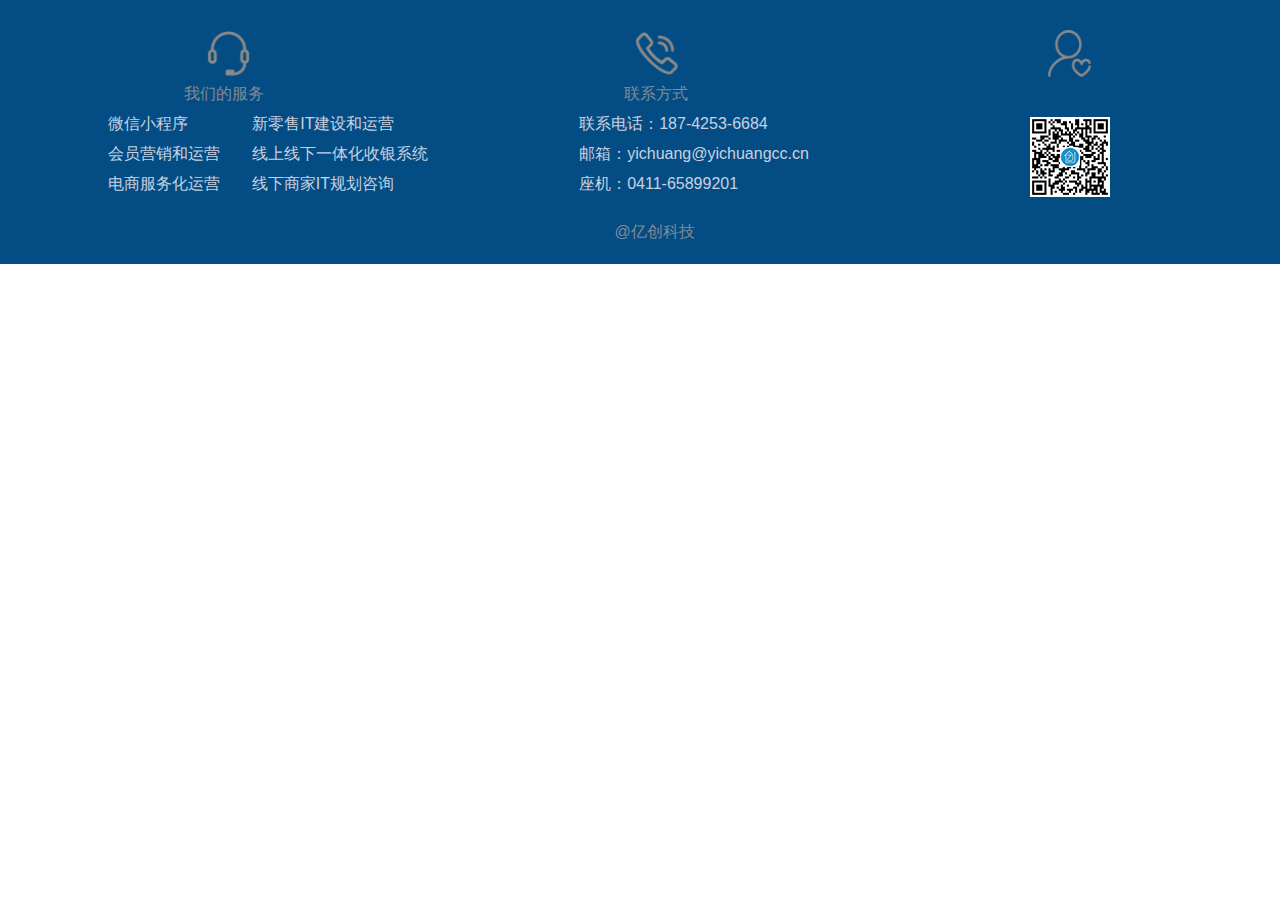
<file: footer.html>
<!DOCTYPE html>
<html lang="en">
<head>
    <meta charset="UTF-8">
    <title>Title</title>
    <link rel="stylesheet" type="text/css" href="Application/Home/View/css/base.css" />
    <link rel="stylesheet" type="text/css" href="Application/Home/View/css/main.css" />
    <script type="text/javascript" src="Application/Home/View/js/jquery-1.9.1.min.js"></script>
    <style>
        #foooter{
            width: 100%;
            height:264px;
            background-color: #044d84;
            position: relative;
        }

        .foooterOne{
            width: 40%;
            height:264px;
            float: left;
        }
        .foooterTwo{
            width: 35%;
            height:264px;
            float: left;
        }
        .foooterThree{
            width: 25%;
            height:264px;
            float: left;
        }
        .Logo{
            width:47px;
            height: 47px;
            margin-left: 40%;
            margin-top: 30px;
        }
        .Pone{
            margin-left: 36%;
            margin-top: 5px;
            color: #808a96;
            font-size: 16px;
        }
        .Ptwo{
            margin-left: 25%;
            margin-top: 5px;
            color: #808a96;
            font-size: 16px;
        }
        .good{
            color: #c8d1e0;
            margin-left: 21%;
            margin-top: 6px;
            font-size: 16px;
        }
        .goods{
            color: #c8d1e0;
            margin-left: 15%;
            margin-top: 6px;
            font-size: 16px;
        }
        .SizeName{
            margin-left: 16%;
        }
        .SizeOne{
            margin-left: 8%;
        }
        .logonOne{
            width:47px;
            height: 47px;
            margin-left:27%;
            margin-top: 30px;
        }
        .PgTwo{
            margin-left:22%;
            margin-top: 40px;
        }
        .lastFooter{
            color: #808a96;
            font-size: 16px;
            position: absolute;
            bottom: 20px;
            left: 48%;
        }
    </style>

</head>
<body>
   <div id="foooter">
         <div class="foooterOne">
             <img class="Logo" src="Application/Home/View/images/One.png" />
             <p class="Pone">我们的服务</p>
             <ul>
                 <li class="good">微信小程序<span class="SizeName">新零售IT建设和运营</span></li>
                 <li class="good">会员营销和运营<span class="SizeOne">线上线下一体化收银系统</span></li>
                 <li class="good">电商服务化运营<span class="SizeOne">线下商家IT规划咨询</span></li>
             </ul>
         </div>
         <div class="foooterTwo">
             <img class="logonOne" src="Application/Home/View/images/Two.png" />
             <p class="Ptwo">联系方式</p>
             <ul>
                 <li class="goods">联系电话：187-4253-6684</li>
                 <li class="goods">邮箱：yichuang@yichuangcc.cn</li>
                 <li class="goods">座机：0411-65899201</li>
             </ul>
         </div>
         <div class="foooterThree">
             <img class="logonOne" src="Application/Home/View/images/Three.png" />
             <p class="PgTwo">
             <img src="Application/Home/View/images/ewm.png" />
             </p>
         </div>
          <div class="lastFooter">
              @亿创科技
          </div>
   </div>
</body>
</html>
</file>
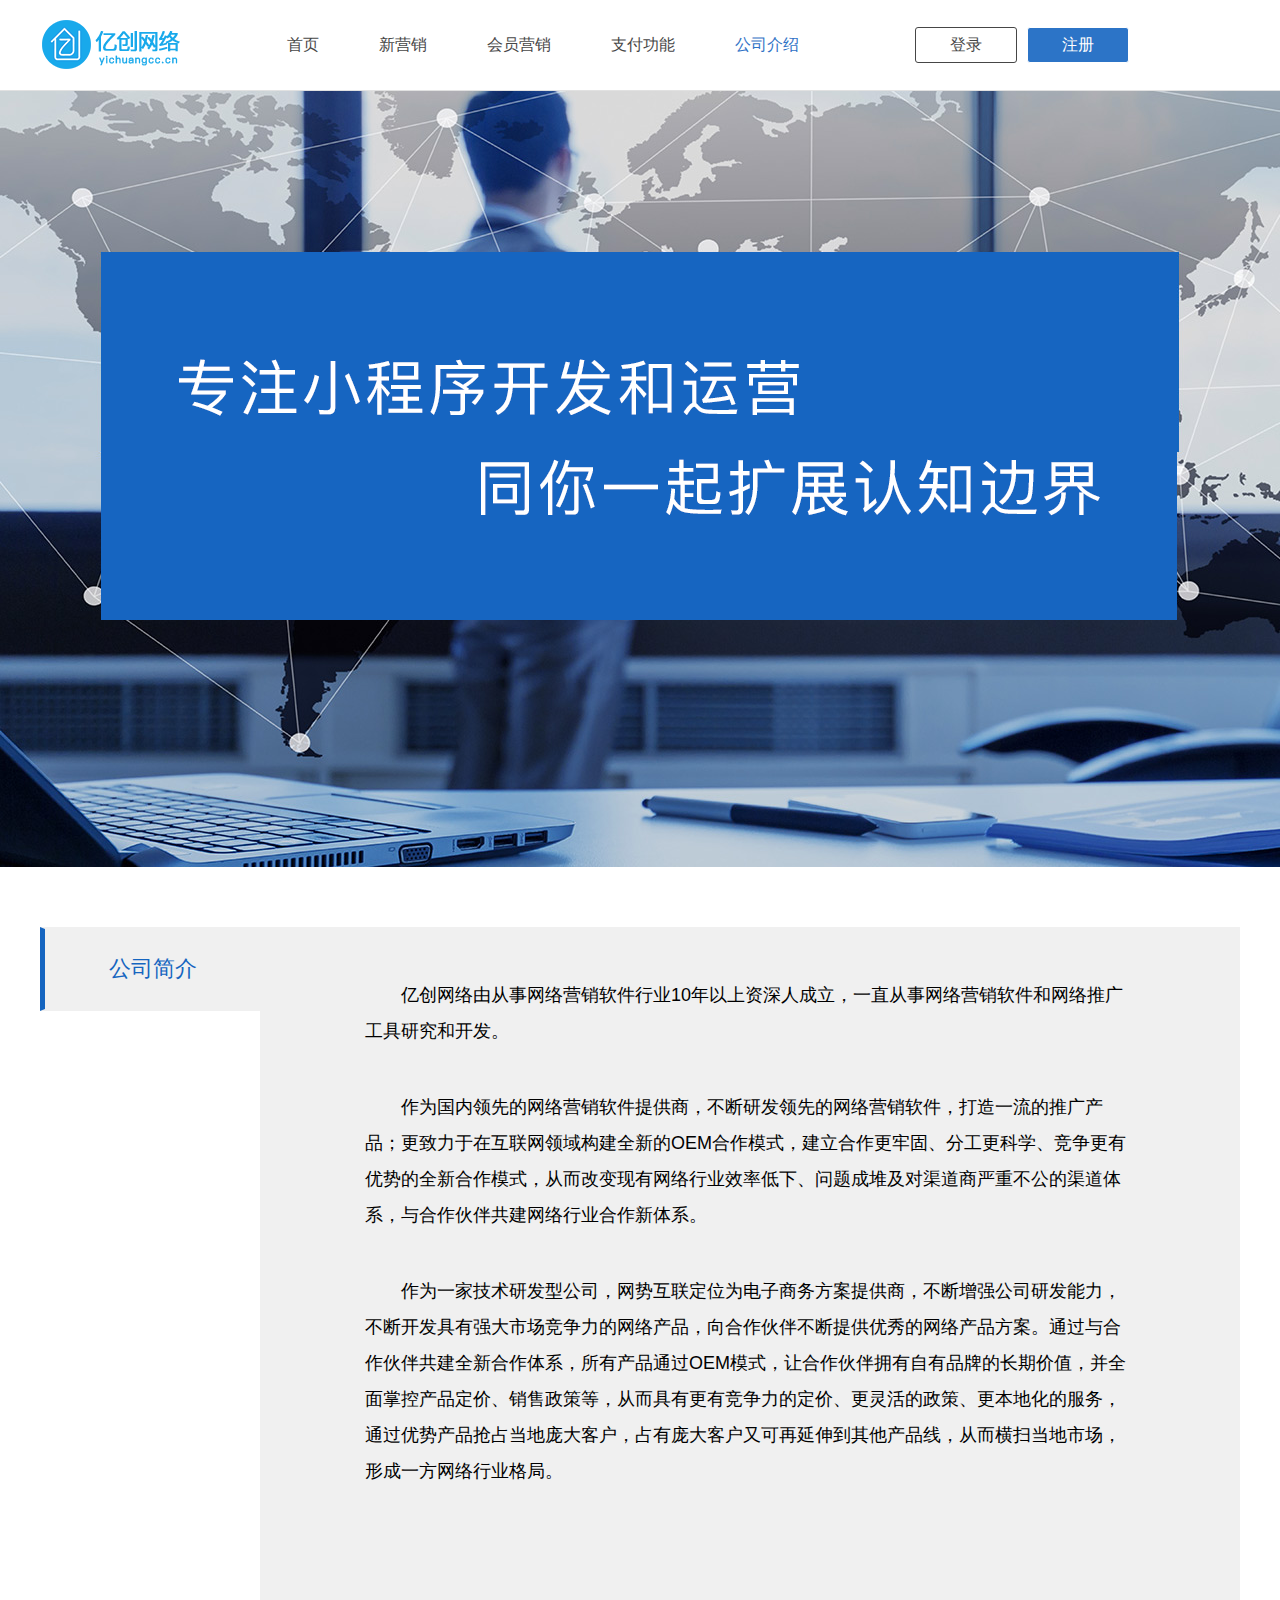
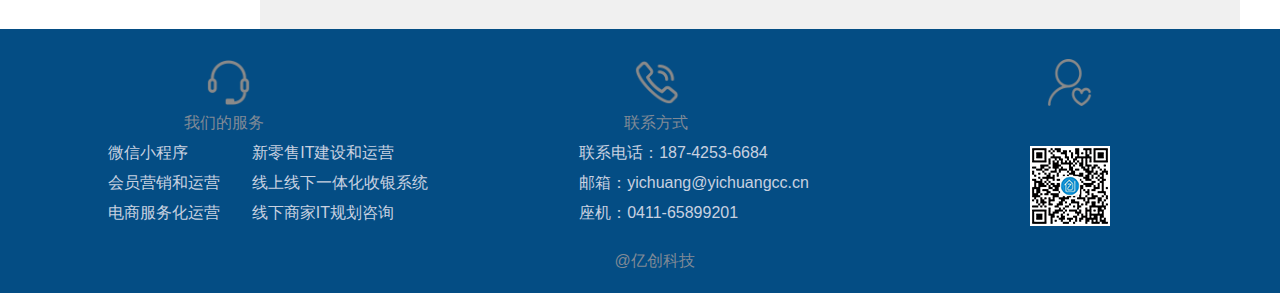
<file: index.php-m=home&c=index&a=aboutus.htm>
<!DOCTYPE html PUBLIC "-//W3C//DTD XHTML 1.0 Transitional//EN" "http://www.w3.org/TR/xhtml1/DTD/xhtml1-transitional.dtd">
<html>
<head>
<meta http-equiv="Content-Type" content="text/html; charset=utf-8" />
<title>亿创网络怎么样_关于亿创网络 – 亿创网络</title>
<meta name="Keywords" content="亿创网络怎么样，亿创网络这家公司怎么样，关于亿创网络 " />
<meta name="description" content="亿创网络，是一家以小程序／微信公众号/电商/互联网技术定制开发、线下商业企业IT硅规划、咨询业务为核心，集业务规划、咨询、研发、运营、推广、数据分析为一体的给线下商家、企业提供服务的综合性技术公司。为广大品牌企业提供创意策划、UI设计、程序研发、网络推广、数据分析于一体的一站综合服务" />
<link rel="stylesheet" type="text/css" href="Application/Home/View/css/base.css"/>
<link rel="stylesheet" type="text/css" href="Application/Home/View/css/main.css" />
<script type="text/javascript" src="Application/Home/View/js/jquery-1.9.1.min.js" ></script>
</head>

<body>
<!--头部 start-->

<div class="tophead">
   <div class="warper clearfix">
      <div class="logo"><a href="index.php-m=home&c=index&a=index.htm" >
      	<img src="Application/Home/View/images/logo.png"  />
      </a></div>
      <div class="menu">
         <ul>
           <li><a href="index.htm" >首页</a><s></s></li>
           <li><a href="index.php-m=home&c=index&a=xinlingshou.htm" >新营销</a><s></s></li>
           <li><a href="index.php-m=home&c=index&a=vipoperation.htm" >会员营销</a><s></s></li>
           <li><a href="index.php-m=home&c=index&a=cashier.htm">支付功能</a><s></s></li>
           <li  class="active"><a href="index.php-m=home&c=index&a=aboutus.htm" >公司介绍</a></li>
         </ul>
      </div>
         <!--<div class="toplogin">-->
            <!--<a href="index.php-m=v5&c=index&a=login.htm" class="Abtn1">登录</a>-->
            <!--<a href="index.php-m=v5&c=index&a=register.htm"  class="Abtn2">注册</a>-->
          <!--</div>-->
       <iframe  height="90" src="login.html"  frameborder="no" border="0" marginwidth="0" marginheight="0" scrolling="no"></iframe>
   </div>
</div>
<!--头部 end-->
<script type="text/javascript">
	var url = window.location.href;
	$(function(){
		var url = window.location.href;
		$('.menu ul li').each(function(){
			var attr = $(this).find('a').attr('href');
			if(url.indexOf(attr) >= 0){
				$(this).addClass('active').siblings().removeClass('active');
			}
		})
		
		$(".LoginIn").hover(function(){
		   $(".dd",this).show()	
		},function(){
			$(".dd",this).hide()	
		})
		
		//获取要定位元素距离浏览器顶部的距离
        var navH = $(".tophead").offset().top;
        //滚动条事件
        $(window).scroll(function(){
        //获取滚动条的滑动距离
        var scroH = $(this).scrollTop();
        //滚动条的滑动距离大于等于定位元素距离浏览器顶部的距离，就固定，反之就不固定
        if(scroH>navH){
            $(".tophead").addClass("fixed");
			}else if(scroH<=navH){
			$(".tophead").removeClass("fixed");
			}
        })
	})
</script>
<!--banner start-->
<div class="banner">
  <div class="warper">
     <div class="bd"><img src="Application/Home/View/images/banner-gywm.png" /></div>
  </div>
</div>
<!--banner end-->
<!--main start-->
<div class="aboutbox warper clearfix">
   <div class="aboutnav">
      <ul>
        <li class="on">公司简介</li>
      </ul>
   </div>
   <div class="aboutcont">
      <div class="infor">
         <p>亿创网络由从事网络营销软件行业10年以上资深人成立，一直从事网络营销软件和网络推广工具研究和开发。</p>
         <p>作为国内领先的网络营销软件提供商，不断研发领先的网络营销软件，打造一流的推广产品；更致力于在互联网领域构建全新的OEM合作模式，建立合作更牢固、分工更科学、竞争更有优势的全新合作模式，从而改变现有网络行业效率低下、问题成堆及对渠道商严重不公的渠道体系，与合作伙伴共建网络行业合作新体系。</p>
         <p>作为一家技术研发型公司，网势互联定位为电子商务方案提供商，不断增强公司研发能力，不断开发具有强大市场竞争力的网络产品，向合作伙伴不断提供优秀的网络产品方案。通过与合作伙伴共建全新合作体系，所有产品通过OEM模式，让合作伙伴拥有自有品牌的长期价值，并全面掌控产品定价、销售政策等，从而具有更有竞争力的定价、更灵活的政策、更本地化的服务，通过优势产品抢占当地庞大客户，占有庞大客户又可再延伸到其他产品线，从而横扫当地市场，形成一方网络行业格局。</p>
      </div>
   
   </div>
</div>
<!--main end-->
<!--footer start-->
<iframe width="100%"  height="264" src="footer.html"  frameborder="no" border="0" marginwidth="0" marginheight="0" scrolling="no"></iframe>
<!--<div class="footer">-->
    <!--<div class="warper">-->
       <!--<ul class="clearfix">-->
           <!--<li class="part1">-->
              <!--<div class="icon"></div>-->
              <!--<h4>我们的服务</h4>-->
              <!--<p>-->
                <!--<span><a href="#" target="_blank">微信小程序</a></span>-->
                <!--<span><a href="#" target="_blank">新零售IT建设和运营</a></span>-->
                <!--<span><a href="#" target="_blank">会员营销和运营</a></span>-->
                <!--<span><a href="#" target="_blank">线上线下一体化收银系统</a></span>-->
                <!--<span><a href="#" target="_blank">电商服务化运营</a></span>-->
                <!--<span><a href="#" target="_blank">线下商家IT规划咨询</a></span>-->
              <!--</p>-->
           <!--</li>-->
           <!--<li class="part2">-->
              <!--<div class="icon"></div>-->
              <!--<h4>联系方式</h4>-->
              <!--<p>-->
               <!--<span>联系电话：187-4253-6684</span>-->
                <!--<span>座机：0411-65899201</span>-->
                <!--<span>邮箱：yichuang@yichuangcc.cn</span>-->
              <!--</p>-->
           <!--</li>-->
           <!--<li class="part3">-->
              <!--<div class="icon"></div>-->
              <!--<h4>关注我们</h4>-->
              <!--<p class="img">-->
                <!--<img src="Application/Home/View/images/ewm.png" />-->
              <!--</p>-->
           <!--</li>-->
       <!--</ul>-->
    <!--</div>-->
    <!--<div class="copyright"><p>@亿创网络    </p></div>-->
<!--</div>-->
<script>
	var btn=document.getElementById('name');
	  btn.onclick=function(){
          alert('hello world');
      }
  var _hmt = _hmt || [];
  (function() {
    var hm = document.createElement("script");
    hm.src = "../hm.baidu.com/hm.js-c7fb3b24df52cca002d1e74dcccb401a"/*tpa=https://hm.baidu.com/hm.js?c7fb3b24df52cca002d1e74dcccb401a*/;
    var s = document.getElementsByTagName("script")[0]; 
    s.parentNode.insertBefore(hm, s);
  })();
  </script>
<!--footer end-->
<script type="text/javascript">
		

	$(".aboutnav li").click(Tabs);
	$(".aboutnav li").click(function(){
		alert(123456)
	})
	function Tabs(){
		$(this).siblings().removeClass('on');
		$(this).addClass('on');
		$(this).parent().parent().next().children().addClass('none');
		$(this).parent().parent().next().children().eq($(this).index()).removeClass('none');
	}
</script>
</body>
</html>
</file>
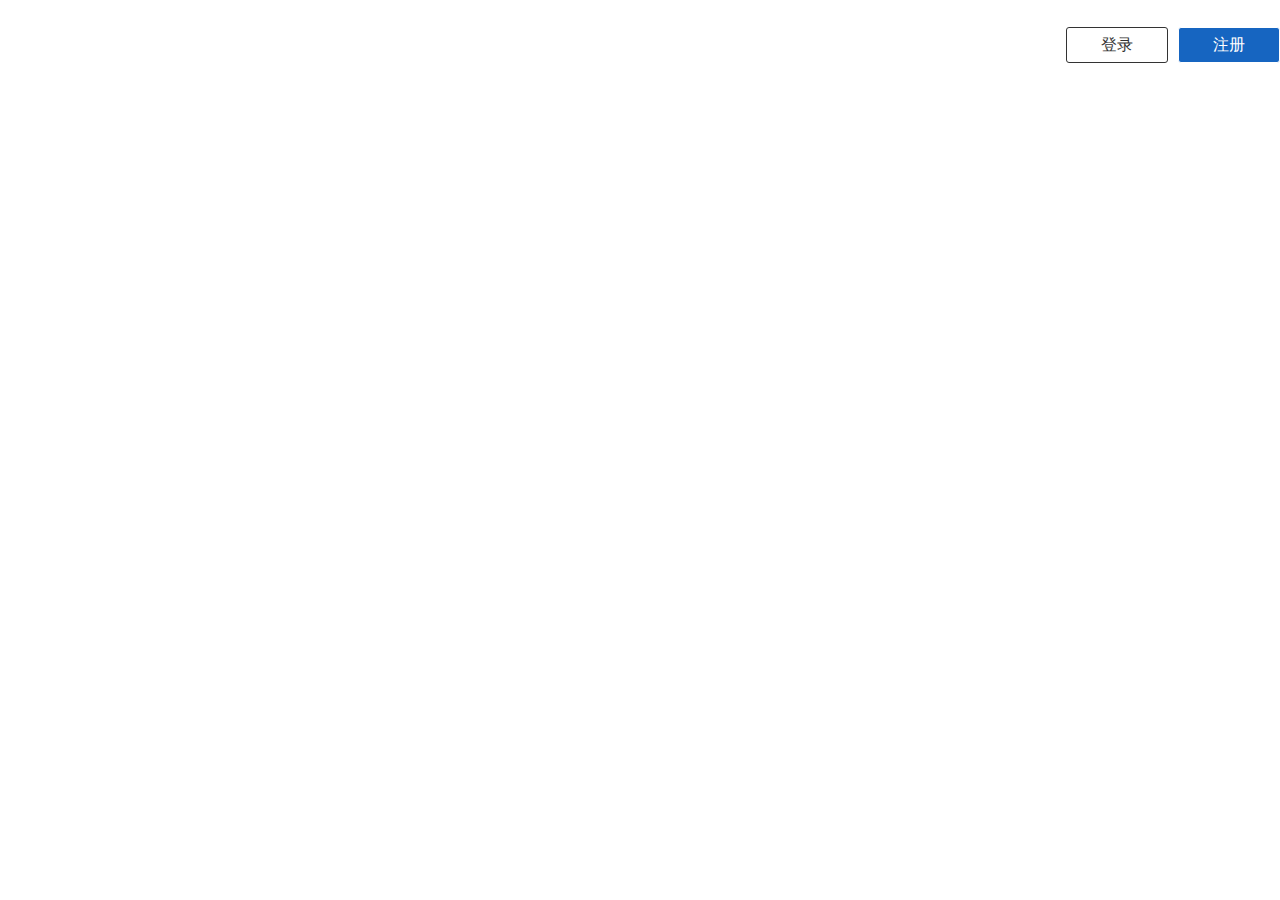
<file: login.html>
<!DOCTYPE html>
<html lang="en">
<head>
    <meta charset="UTF-8">
    <title>Title</title>
</head>
<link rel="stylesheet" type="text/css" href="Application/Home/View/css/base.css" />
<link rel="stylesheet" type="text/css" href="Application/Home/View/css/main.css" />
<script type="text/javascript" src="Application/Home/View/js/jquery-1.9.1.min.js"></script>
<body>

        <div class="toplogin">
            <a target="_parent"  href="index.php-m=v5&c=index&a=login.htm" class="Abtn1">登录</a>
            <a target="_parent"  href="index.php-m=v5&c=index&a=register.htm"  class="Abtn2">注册</a>
        </div>
</body>
</html>
</file>
<file: Application/Home/View/css/main.css>
@charset "utf-8";
/* CSS Document */
/* tophead */
.tophead{ width:100%; min-width:1200px; background:#fff; height:90px; position:relative; z-index:999; border-bottom:1px solid #dedede; opacity:0.9;}
.fixed{position:fixed; top:0px; margin-top:0px;_position:absolute; _top:expression(documentElement.scrollTop);}
.tophead .logo{ float:left; padding:15px 0;}
.tophead .menu{ float:left; margin-left:70px;}
.tophead .menu li{ padding:0 30px; line-height:90px; font-size:16px; float:left; position:relative; z-index:0;}
.tophead .menu li s{ position:absolute; right:0; top:37px; width:1px; height:16px; background:#333; font-size:0; display:none;}
.tophead .menu li.active a{ color:#1665c1;}
.toplogin{ float:right; padding:27px 0;}
.toplogin a{ float:left; margin-left:10px; display:inline-block; padding:0 34px; line-height:34px; font-size:16px; border-radius:3px;}
.LoginIn{ float:right; font-size:16px; color:#1665c1; position:relative; z-index:999;}
.LoginIn .dt{ line-height:90px; padding-right:50px;}
.LoginIn .dt .arrow{ width:20px; height:14px; display:block; position:absolute; right:10px; top:37px; background:url("../images/arrow.png")/*tpa=https://www.pigv5.com/Application/Home/View/images/arrow.png*/ no-repeat;}
.LoginIn .dd{ position:absolute; top:90px; left:0; right:0; background:#fff; border:1px solid #dedede; line-height:40px; border-top:0; display:none;}
.LoginIn .dd p{ border-top:1px solid #dedede; text-align:center;}
.LoginIn .dd p a{ display:block; color:#1665c1;}
/* banner */
.banner{ width:100%; min-width:1200px;  position:relative; z-index:0;  overflow:hidden;}
.banner .bd{ width:1920px; margin-left:-360px; position:relative; z-index:0;  }
.banner .bd ul{ width:100% !important; }
.banner .bd li{ width:100% !important; text-align:center; }
.banner .hd{ width:100%;margin-top:25px; height:12px;text-align:center; }
.banner .hd ul li{ cursor:pointer; display:inline-block; *display:inline; zoom:1; width:12px; height:12px; margin:0 4px; background:#d7d7d7; border-radius:50%;  overflow:hidden; line-height:9999px;}
.banner .hd ul .on{  background:#08c; }

/* footer */
.footer{ width:100%; min-width:1200px;  background:#191919;}
.footer ul{ padding:10px 0 30px;}
.footer li .icon{ width:50px; height:50px; display:block; background:url("../images/footer-icon.png")/*tpa=https://www.pigv5.com/Application/Home/View/images/footer-icon.png*/ no-repeat;}
.footer li h4{ font-size:18px; color:#fff; margin-top:10px; font-weight:normal;}
.footer li p{ margin-top:40px; line-height:28px;}
.footer li p span{ width:48%; float:left; font-size:14px; color:#666;}
.footer li p span a{ color:#666;}
.footer li.part1{ width:350px; float:left;}
.footer li.part1 .icon{ background-position:0 0;}
.footer li.part2{ width:470px; float:left; margin-left:90px;}
.footer li.part2 .icon{ background-position:-50px 0;}
.footer li.part3{ width:150px; float:right;}
.footer li.part3 .icon{ background-position:-100px 0;}
.copyright{ border-top:1px solid #424242; line-height:70px; font-size:18px; text-align:center; color:#666;}

/* 首页 */
.main1{ padding:80px 0 110px;}
.maintit{ text-align:center;}
.maintit h1{ font-size:60px; color:#1665c1; font-weight:normal;}
.maintit p{ font-size:18px; color:#000; margin-top:10px;}
.maintit p s{ width:66px; height:1px; background:#888; font-size:0; display:inline-block; margin:0 25px; position:relative; top:-5px;}
.main1 .list{ margin-top:10px; }
.main1 .list li{ float:left; margin-top:80px; text-align:center; width:150px;}
.main1 .list li a{ display:block;}
.main1 .list li span{ display:block; font-size:21px; margin-top:15px;}

.main2{ width:100%; min-width:1200px;  background:url("../images/main2-bg.jpg")/*tpa=https://www.pigv5.com/Application/Home/View/images/main2-bg.jpg*/ no-repeat center top; padding:60px 0 240px;}
.main2 .maintit h1,.main2 .maintit p{ color:#fff;}
.main2 .maintit p s{ background:#fff;}
.main2 .list{ margin-top:220px; background:#fff; height:490px; position:relative; z-index:0;}
.main2 .list li{ width:260px; height:285px; padding:20px; text-align:center;}
.main2 .list li .icon{ padding:10px 0;}
.main2 .list li .txt{ padding-top:10px;}
.main2 .list li .txt h2{ font-size:46px; font-weight:normal;}
.main2 .list li .txt p{ font-size:18px; margin-top:10px;}
.main2 .list li.part1{ position:absolute; background:#08c; top:-160px; left:0; color:#fff;}
.main2 .list li.part2{ position:absolute; top:0; left:300px; color:#f8534f;}
.main2 .list li.part3{ position:absolute; background:#ee7d31; top:-160px; left:600px; color:#fff;}
.main2 .list li.part4{ position:absolute; top:0; right:0; color:#0eb86a;}
.main2 .list li.part5{ position:absolute; top:165px; left:0; color:#ee7d31;}
.main2 .list li.part6{ position:absolute; background:#0eb86a; bottom:-160px; left:300px; color:#fff;}
.main2 .list li.part7{ position:absolute; bottom:0; left:600px; color:#08c;}
.main2 .list li.part8{ position:absolute; background:#f8534f; bottom:-160px; right:0; color:#fff;}

.main3{ padding-top:80px;}
.main3 .list{ margin-top:40px;}
.main3 .list li{ width:240px; float:left; padding:50px 0 100px; text-align:center;}
.main3 .list li span{ display:block; margin-top:20px; font-size:21px;}

.main4{ width:100%; min-width:1200px;  padding:80px 0 130px; background:url("../images/main4-bg.jpg")/*tpa=https://www.pigv5.com/Application/Home/View/images/main4-bg.jpg*/ no-repeat top center;}
.main4 .maintit h1,.main4 .maintit p{ color:#fff;}
.main4 .maintit p s{ background:#fff;}
.main4 .list{ margin-top:40px;}
.main4 .list li{ width:540px; float:left; margin-top:50px; background:#bfdef7; border:5px solid #fff; border-radius:75px; margin-right:30px; padding:25px 0; }
.main4 .list li.part1,.main4 .list li.part4,.main4 .list li.part5{ border-color:#bfdef7; color:#1665c1;}
.main4 .list li.part2,.main4 .list li.part3,.main4 .list li.part6{ background:none; color:#fff;}
.main4 .list li.part3{ margin-left:70px;}
.main4 .list li.part4{ margin-right:0;}
.main4 .list li .icon{ float:left; margin-left:30px;}
.main4 .list li .txt{ float:left; width:385px; margin-left:15px; line-height:1.4;}
.main4 .list li .txt h2{ font-size:24px; font-weight:normal;}
.main4 .list li .txt p{ font-size:18px;}

.main5{ padding:80px 0 70px;}
.main5 .list{ position:relative; z-index:0; margin-top:75px;}
.blueline{ width:1040px; height:2px; background:#40b4f4; font-size:0; position:absolute; z-index:0; left:80px; top:95px;}
.main5 .list li{ width:245px; float:left; position:relative; z-index:1;}
.main5 .list li i{ width:49px; height:49px; float:left; display:inline-block; background:url("../images/main5-icon1.png")/*tpa=https://www.pigv5.com/Application/Home/View/images/main5-icon1.png*/ no-repeat;position:absolute; left:45px; top:70px;}
.main5 .list li p{ font-size:24px;}
.main5 .list li.part5{ width:200px;}
.main5 .list li.part5 i{ position:absolute;left:110px;}
.main5 .list li.part5 p{ text-align:right;}
.main5 .list li.part2 p,.main5 .list li.part4 p{ margin-top:150px; }

.main6{ width:100%; min-width:1200px; background:url("../images/main6-bg.jpg")/*tpa=https://www.pigv5.com/Application/Home/View/images/main6-bg.jpg*/ no-repeat top center; height:400px;}
.main6 h2{ text-align:center; padding-top:165px; font-size:40px; color:#fff; font-weight:normal;}

/* 新零售 */
.xls1{ padding:80px 0 120px;}
.xls1 .list{ margin-top:20px; }
.xls1 .list li{ float:left; margin-top:60px; text-align:center; width:240px;}
.xls1 .list li a{ display:block;}
.xls1 .list li span{ display:block; font-size:21px; margin-top:15px;}

.xls2{ width:100%; min-width:1200px; background:url("../images/xls2-bg.jpg")/*tpa=https://www.pigv5.com/Application/Home/View/images/xls2-bg.jpg*/ no-repeat top center; padding:80px 0 90px;}
.xls2 .maintit h1,.xls2 .maintit p{ color:#fff;}
.xls2 .maintit p s{ background:#fff;}
.xls2 .list{ margin-top:90px;}
.xls2 .list li{ border:4px solid #fff; width:182px; float:left; margin-right:10px;}
.xls2 .list .txt{ padding:8px; color:#fff;line-height:2;}
.xls2 .list .txt h2{ text-align:center; font-size:22px; font-weight:normal; margin-top:10px; }
.xls2 .list .txt p{ font-size:15px;}
.xls2 .list .icon{ padding:14px; text-align:center;}

.xls3{ padding-top:80px;}
.xls3 .list1{ width:1230px; margin-top:85px;}
.xls3 .list1 li{ width:380px; float:left; margin-right:30px; background:#1565c0;}
.xls3 .list1 li .img{ padding:10px;width:360px; height:280px;display:table-cell; vertical-align:middle; text-align:center;*display: block; *font-size:244px;*font-family:Arial;}
.xls3 .list1 li h4{ font-size:22px; text-align:center; color:#fff; font-weight:normal; padding:4px 10px 10px; border-bottom:2px solid #fff;}
.xls3 .list1 li .txt{ padding:20px 45px; font-size:16px; color:#fff;}

.xls3 .list2{ width:992px; margin:85px auto 0;}
.xls3 .list2 li{ width:406px; float:left; margin:0 45px; background:#1565c0;}
.xls3 .list2 li .img{ padding:10px; width:386px; height:290px;display:table-cell; vertical-align:middle; text-align:center;*display: block; *font-size:253px;*font-family:Arial;}
.xls3 .list2 li h4{ font-size:22px; text-align:center; color:#fff; font-weight:normal; padding:4px 10px 10px; border-bottom:2px solid #fff;}
.xls3 .list2 li .txt{ padding:20px 45px; font-size:16px; color:#fff;}

.xls3 .list3{ width:992px; margin:85px auto 0;}
.xls3 .list3 li{ width:406px; float:left; margin:0 45px;}
.xls3 .list3 li .img{ width:406px; height:290px;display:table-cell; vertical-align:middle; text-align:center;*display: block; *font-size:253px;*font-family:Arial;}
.xls3 .list3 li h4{ font-size:22px; text-align:center; color:#1665c1; font-weight:normal; padding:4px 10px 10px; border-bottom:2px solid #1665c1;}
.xls3 .list3 li .txt{ padding:20px 45px; font-size:16px; color:#1665c1;}

.xls3 .list4{ width:1230px; margin-top:85px;}
.xls3 .list4 li{ width:370px; float:left; margin-right:30px; border:5px solid #1565c0;}
.xls3 .list4 li .img{  width:370px; height:290px;display:table-cell; vertical-align:middle; text-align:center;*display: block; *font-size:253px;*font-family:Arial;}
.xls3 .list4 li h4{ font-size:22px; text-align:center; color:#1565c0; font-weight:normal; padding:4px 10px 10px; border-bottom:2px solid #1565c0;}
.xls3 .list4 li .txt{ padding:20px 45px; font-size:16px; color:#1565c0;}

.xls4{ padding:80px 0;}
.xls4 ul{ width:1225px; margin-top:80px;}
.xls4 li{ width:220px; float:left; margin-right:25px;}
.xls4 li .img{ width:220px; height:250px;display:table-cell; vertical-align:middle; text-align:center;*display: block; *font-size:218px;*font-family:Arial;}
.xls4 li p{ font-size:18px; margin-top:10px; text-align:center;}

/* 会员运营 */
.viptit h2{ font-size:72px; font-weight:normal; color:#2f2f2f;}
.viptit h2 em{ width:80px; height:64px; display:inline-block; background:url("../images/vip-icon.png")/*tpa=https://www.pigv5.com/Application/Home/View/images/vip-icon.png*/ no-repeat; margin-right:25px; position:relative; top:10px;}
.viptit h2 em.icn1{ background-position:0 0;}
.viptit h2 em.icn2{ background-position:-100px 0;}
.viptit p{ font-size:48px; line-height:2; color:#535353; display:inline-block; border-bottom:2px solid #1565c0;}
.vipbox{ padding-top:200px;}
.vipbox ul{ padding-top:40px;} 
.vipbox li{ font-size:30px; line-height:1.7;}
.vipbox li s{ width:10px; height:10px; display:inline-block; border-radius:50%; background:#fff; position:relative; top:-6px; margin-right:20px;}
.vipbox li s.dot1{ background:#fda17b;}
.vipbox li s.dot2{ background:#c14a98;}
.vipbox li s.dot3{ background:#359f9d;}
.vippart1{ width:100%; min-width:1200px; background:url("../images/vip-bg1.png")/*tpa=https://www.pigv5.com/Application/Home/View/images/vip-bg1.png*/ no-repeat right bottom; height:940px;}
.vippart2{ width:100%; min-width:1200px; background:#1565c0; height:923px; padding:17px 0 20px;}
.vippart2 .viptit h2,.vippart2 .viptit p,.vippart2 .vipbox ul,.vippart4 .viptit h2,.vippart4 .viptit p,.vippart4 .vipbox ul{ color:#fff;}
.vippart2 .viptit p,.vippart4 .viptit p{ border-bottom-color:#fff;}
.vippart3{ width:100%; min-width:1200px; background:url("../images/vip-bg3.png")/*tpa=https://www.pigv5.com/Application/Home/View/images/vip-bg3.png*/ no-repeat right bottom; height:960px;}
.vippart4{ width:100%; min-width:1200px; background:#1565c0 url("../images/vip-bg4.jpg")/*tpa=https://www.pigv5.com/Application/Home/View/images/vip-bg4.jpg*/ no-repeat left bottom; height:923px; padding:17px 0 20px;}
.vippart5{ width:100%; min-width:1200px; background:url("../images/vip-bg5.png")/*tpa=https://www.pigv5.com/Application/Home/View/images/vip-bg5.png*/ no-repeat 90% bottom; height:750px; margin-bottom:255px;}

/* 收银系统 */
.cashier1{ padding-top:80px;}
.cashier1 .list{ margin-top:45px;}
.cashier1 .list ul{ width:1250px;}
.cashier1 .list li{ width:200px; float:left; margin:40px 50px 0 0; }
.cashier1 .list li .img{ width:200px; height:150px;display:table-cell; vertical-align:middle; text-align:center;*display: block; *font-size:130.95px;*font-family:Arial;}
.cashier1 .list li p{ font-size:24px; margin-top:30px; text-align:center;}
.cashier2{ padding:80px 0;}
.cashier2 .list ul{ width:1250px; text-align:center;}
.cashier2 .list li{ width:200px; float:left; margin:85px 140px 0 0; }
.cashier2 .list li.part4,.cashier2 .list li.part7{ margin-right:0;}
.cashier2 .list li.part5{ margin-left:160px;}
.cashier2 .list li .img{ width:200px; height:150px;display:table-cell; vertical-align:middle; text-align:center;*display: block; *font-size:130.95px;*font-family:Arial;}
.cashier2 .list li p{ font-size:24px; margin-top:30px; text-align:center;}
.cashier3{ width:100%; min-width:1200px; background:url("../images/cashier3-bg.jpg")/*tpa=https://www.pigv5.com/Application/Home/View/images/cashier3-bg.jpg*/ no-repeat top center; padding-top:60px;}
.cashier3 .maintit h1,.cashier3 .maintit p{ color:#fff;} 
.cashier3 .maintit p s{ background:#fff;}
.cashier3 .img{ margin-top:70px;}
.cashier4{ padding-top:80px;}
.cashier4 .img{ margin-top:80px;}
.cashier5{ padding:80px 0;}
.cashier5 .img{ margin-top:80px;}

/* 行业案列 */
.caselist{ padding:80px 0 200px;}
.caselist ul{ width:1300px;}
.caselist li{ width:205px; float:left; margin:120px 120px 0 0 ;}
.caselist li .img{ width:205px; height:205px;display:table-cell; vertical-align:middle; text-align:center;*display: block; *font-size:179px;*font-family:Arial;}
.caselist li .txt{ text-align:center; font-size:24px; margin-top:20px;}
.caselist li .txt h4{ font-weight:normal;}
.caselist li .txt p{ color:#1565c0;}


/* 关于我们 */
.aboutbox{ padding-top:60px;}
.aboutnav{ width:220px; float:left;}
.aboutnav li{ border:2px solid #e6e6e6;border-right:0; margin-bottom:-2px; padding-left:3px;  font:22px/80px microsoft yahei; text-align:center; cursor:pointer;}
.aboutnav li.on{ background:#f0f0f0; color:#1565c0; border-left:5px solid #1565c0; border-top-color:#f0f0f0;border-bottom-color:#f0f0f0; padding-left:0; position:relative; z-index:1;}
.aboutcont{ margin-left:220px; background:#f0f0f0; padding:50px 105px 100px;}
.aboutcont .infor p{ font-size:18px; line-height:2; padding-bottom:40px; text-indent:2em;}
.aboutcont .contact h3{ font-size:24px; font-weight:normal;}
.aboutcont .contact dl{ padding-top:30px; font-size:22px;}
.aboutcont .contact dd{ line-height:3;}
.aboutcont .contact dd p{ position:relative; z-index:0; padding-left:20px;}
.aboutcont .contact dd s{width:10px; height:10px; display:inlien-block; background:#333; border-radius:50%; float:left; position:absolute; left:0; top:32px; }

/* 登录 */
.pertop{ width:100%; min-width:1200px; border-bottom:1px solid #dbdbdb;}
.pertop .logo{ padding:15px 0; float:left;}
.pertop s{ width:2px; height:24px; display:inline-block; background:#1665c1; font-size:0; margin:33px 15px 0 15px; float:left;}
.pertop h4{ font-size:20px; color:#1665c1; padding-top:30px; font-weight:normal;}
.formbox{ padding:100px 0 90px 265px; position:relative; z-index:0;}
.formbox .item{ padding-bottom:55px; line-height:40px; position:relative; z-index:0;}
.formbox .item label{ width:140px; float:left; text-align:right; font:22px/40px microsoft yahei; color:#333;}
.formbox .item .dd{ margin-left:160px; }
.formbox .codeimg{ margin-left:20px;}
.formbox .alink{ font-size:14px;  margin-left:20px;}
.formbox a{color:#1565c0;}
.formbox .tips{ position:absolute; top:40px; left:160px; font-size:16px; color:#f00; display:none;}
.formbox .regprotocol{ padding-bottom:0; font-size:16px;}
.formbox .hasnum{ width:360px; text-align:right; font-size:16px;}
.perfoot{ position:fixed; bottom:0; left:0; right:0; z-index:99; border-top:1px solid #dbdbdb; background:#fff;}
.perfoot p{ font-size:18px; text-align:center; line-height:70px; color:#333;}
</file>
<file: Application/Home/View/css/base.css>
@charset "utf-8";
/*---------------------------------CSS Reset---------------------------------*/
body, h1, h2, h3, h4, h5, h6, hr, p, blockquote, dl, dt, dd, ul, ol, li, pre, form, fieldset, legend, button, input, textarea, th, td, img,embed { margin: 0;padding: 0; outline:none;}
body, button, input, select, textarea {  font:12px  microsoft yahei,Arial,Helvetica,sans-serif; }
body{font:12px/1.5 microsoft yahei,Arial,Helvetica,sans-serif; }
h1, h2, h3, h4, h5, h6, ul, li, dl, dt, dd, form, img, p{border: none;list-style-type: none;}
button, input, select, textarea{font-size: 100%;}
h1,h2,h3,h4,h5,h6 {font-size:100%;}
h4{ display: block; font-weight:bold;}
code, kbd, pre, samp {font-family: courier new,courier,monospace;}
ul, ol, li{list-style: none outside none;}
a {color:#333;text-decoration:none;}
a:hover { color:#1665c1; text-decoration:none;}
sup {vertical-align: text-top;}
sub {vertical-align: text-bottom;}
legend { color: #222;}
fieldset, img {border: 0 none;}
.fl{float: left;}
.fr{float: right;}
.tl{text-align: left;}
.tc{text-align: center;}
.tr{text-align: right;}
.inline{display: inline;}
.none{display: none;}
.show{display: block;}
.overh{ overflow:hidden;}
i,s{ font-style:normal; text-decoration:none;}
fieldset, img{ border:0 none;}
a img,img{ vertical-align:middle;}
strong, b{  font-weight:normal;}
address,caption,cite,code,dfn,em,strong,th,var {font-style:normal;font-weight:normal;}
caption,th {text-align:left;}
q:before,q:after {content:'';}
abbr,acronym { border:0;}
.clear{clear:both;}
.clearfix{zoom:1;}
.clearfix:after{content: ".";display: block;height: 0;clear: both;visibility: hidden;}
*{ outline:none;}
input:-webkit-autofill,
input:-webkit-autofill:hover,
input:-webkit-autofill:focus {
    box-shadow:0 0 0 60px #fff inset;
    -webkit-text-fill-color: #333;
}/*去掉谷歌浏览器记住密码样式*/

/*--字体--*/
.fm01{ font-family:simsun;}
.fm02{ font-family:microsoft yahei;}
.fs14{ font-size:14px;}
.fs16{ font-size:16px;}
.fs18{ font-size:18px;}
.fs20{ font-size:20px;}
.fs22{ font-size:22px;}
.fs24{ font-size:24px;}
.fs28{ font-size:28px;}
.fs30{ font-size:30px;}
/*--颜色--*/
.black{ color:#333;}
.gray{ color:#999;}
.org{ color:#f60;}
.red{ color:#dc2727;}
.blue{ color:#2977c8;}
.green{ color:#a7d22d;}
/*--宽度--*/
.warper{ width:1200px; margin:0 auto;}

/*--边距--*/
.mt10{ margin-top:10px;}
.mt15{ margin-top:15px;}
.mt20{ margin-top:20px;}
.mt90{ margin-top:90px;}
.mr10{ margin-right:10px;}
.ml5{ margin-left:5px;}
.pl15{ padding-left:15px;}

/*--单选按钮--*/
.inp_box{ position:relative; top:2px; *top:0; margin-right:5px;}

/*--输入框--*/
.inptxt{width:340px; height:20px; padding:9px; border:1px solid #b3b3b3; font:16px/20px microsoft yahei; color:#333; border-radius:3px;}

/*--按钮--*/
.loginbtn{ width:360px; border:0; height:48px; background:#1565c0; border-radius:3px; font:16px/48px microsoft yahei; margin-top:10px; color:#fff; letter-spacing:2px; cursor:pointer; }
.Abtn1{ background:#fff; border:1px solid #333;}
.Abtn2{ background:#1665c1; border:1px solid #fff; color:#fff;}
.Abtn2:hover{ color:#fff;}
</file>
